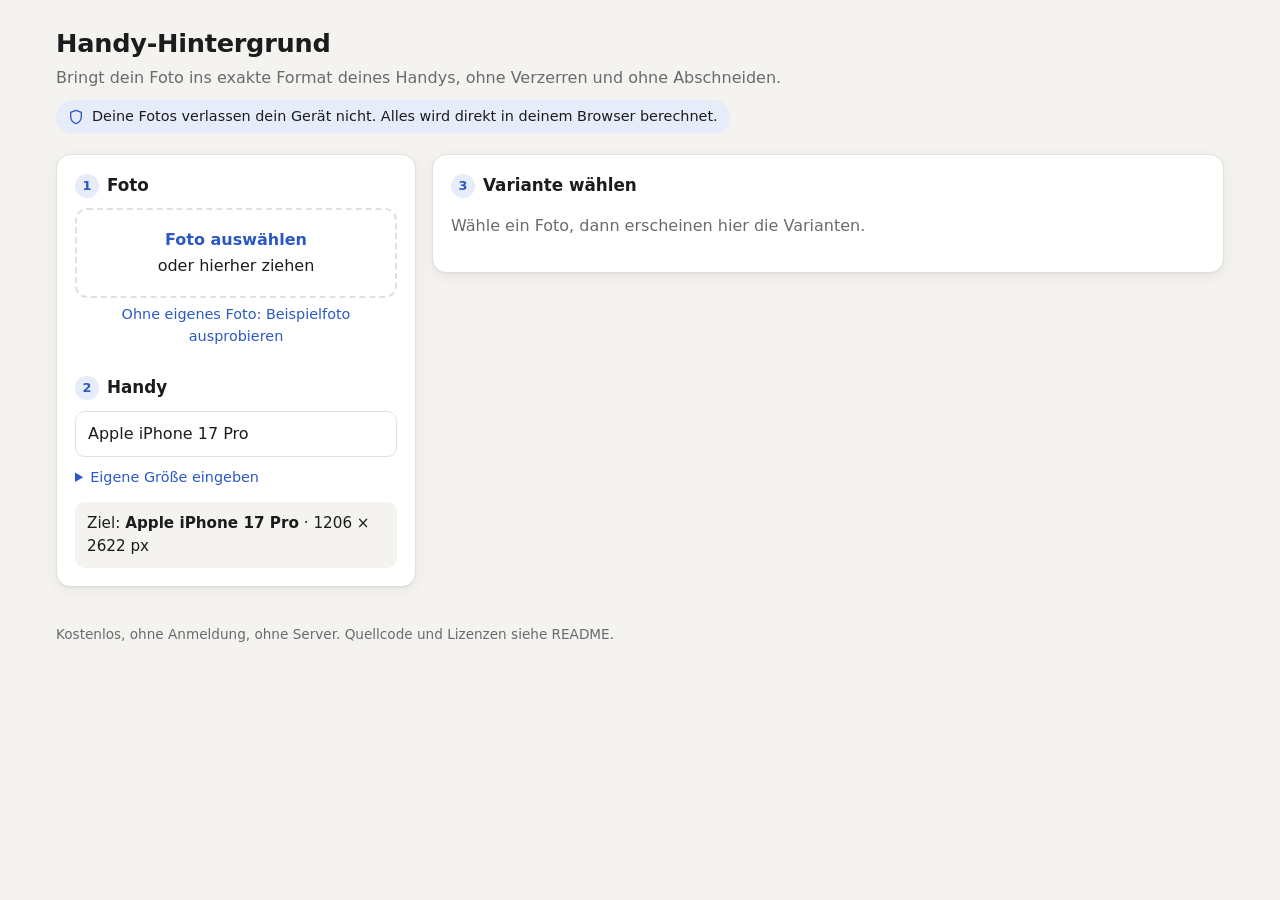
<file: index.html>
<!doctype html>
<html lang="de">
<head>
<meta charset="utf-8">
<meta name="viewport" content="width=device-width, initial-scale=1">
<title>Handy-Hintergrund</title>
<meta name="description" content="Bringt ein Foto ins exakte Bildschirmformat deines Handys, ohne Verzerren und ohne Abschneiden. Alles läuft im Browser.">
<link rel="icon" href="data:image/svg+xml,%3Csvg xmlns='http://www.w3.org/2000/svg' viewBox='0 0 32 32'%3E%3Crect x='8' y='2' width='16' height='28' rx='4' fill='%232b59c3'/%3E%3Crect x='11' y='6' width='10' height='20' rx='1.5' fill='%23fff'/%3E%3C/svg%3E">
<!-- Erlaubt der KI, mehrere Prozessorkerne zu nutzen (lädt die Seite beim ersten Besuch einmal neu) -->
<script src="js/coi-setup.js"></script>
<script src="coi-serviceworker.js"></script>
<link rel="stylesheet" href="css/style.css">
<script type="module" src="js/app.js"></script>
</head>
<body>
<header class="top">
  <h1>Handy-Hintergrund</h1>
  <p class="lead">Bringt dein Foto ins exakte Format deines Handys, ohne Verzerren und ohne Abschneiden.</p>
  <p class="privacy">
    <svg viewBox="0 0 24 24" aria-hidden="true"><path d="M12 2 4 5v6c0 5 3.4 9.4 8 11 4.6-1.6 8-6 8-11V5l-8-3Z" fill="none" stroke="currentColor" stroke-width="2" stroke-linejoin="round"/></svg>
    Deine Fotos verlassen dein Gerät nicht. Alles wird direkt in deinem Browser berechnet.
  </p>
</header>

<main class="layout">
  <section class="panel controls" aria-label="Einstellungen">
    <h2><span class="num">1</span> Foto</h2>
    <label class="dropzone" id="dropzone">
      <input type="file" id="fileInput" accept="image/*">
      <span class="dz-empty">
        <strong>Foto auswählen</strong>
        <span>oder hierher ziehen</span>
      </span>
      <span class="dz-loaded" hidden>
        <canvas id="sourceThumb"></canvas>
        <span>
          <strong id="sourceName"></strong>
          <span id="sourceInfo" class="muted"></span>
          <span class="link">Anderes Foto wählen</span>
        </span>
      </span>
    </label>
    <button type="button" class="text-btn" id="sampleBtn">Ohne eigenes Foto: Beispielfoto ausprobieren</button>
    <p class="error" id="fileError" role="alert" hidden></p>

    <h2><span class="num">2</span> Handy</h2>
    <button type="button" class="detected" id="detectedBtn" hidden></button>
    <div class="picker">
      <label for="deviceSearch" class="sr-only">Handymodell suchen</label>
      <input type="search" id="deviceSearch" placeholder="Modell suchen, z. B. Pixel 9" autocomplete="off"
             role="combobox" aria-expanded="false" aria-controls="deviceList" aria-autocomplete="list">
      <ul id="deviceList" role="listbox" hidden></ul>
    </div>
    <details class="custom" id="customBox">
      <summary>Eigene Größe eingeben</summary>
      <form id="customForm" class="custom-row">
        <label>Breite <input type="number" id="customW" min="100" max="8000" inputmode="numeric" required></label>
        <span aria-hidden="true">×</span>
        <label>Höhe <input type="number" id="customH" min="100" max="8000" inputmode="numeric" required></label>
        <button type="submit" class="btn small">Übernehmen</button>
      </form>
    </details>
    <p class="target" id="targetInfo"></p>
  </section>

  <section class="panel results" aria-label="Ergebnis">
    <h2><span class="num">3</span> Variante wählen</h2>
    <p class="muted" id="emptyHint">Wähle ein Foto, dann erscheinen hier die Varianten.</p>
    <p class="muted" id="fillInfo" hidden></p>
    <div class="cards" id="cards" role="radiogroup" aria-label="Varianten"></div>
    <p class="muted small notice" id="kiNotice" hidden></p>

    <div class="editor" id="editor" hidden>
      <div class="preview-wrap" id="previewWrap">
        <canvas id="preview" aria-label="Vorschau"></canvas>
        <div class="preview-status" id="previewStatus" role="status" hidden></div>
      </div>
      <div class="editor-side">
        <div class="position" id="positionBox" hidden>
          <label for="positionSlider" id="positionLabel">Position</label>
          <input type="range" id="positionSlider" min="0" max="100" value="50">
          <p class="muted small">Tipp: Du kannst das Bild in der Vorschau auch direkt verschieben.</p>
        </div>
        <h2><span class="num">4</span> Speichern</h2>
        <fieldset class="format">
          <legend class="sr-only">Dateiformat</legend>
          <label><input type="radio" name="format" value="jpg" checked> JPEG <span class="muted">(kleiner)</span></label>
          <label><input type="radio" name="format" value="png"> PNG <span class="muted">(verlustfrei)</span></label>
        </fieldset>
        <button type="button" class="btn" id="downloadBtn">Herunterladen</button>
        <button type="button" class="btn secondary" id="shareBtn" hidden>Teilen / In Fotos sichern</button>
        <p class="muted small" id="exportInfo"></p>
      </div>
    </div>
  </section>
</main>

<footer class="foot">
  <p>Kostenlos, ohne Anmeldung, ohne Server. Quellcode und Lizenzen siehe README.</p>
</footer>
</body>
</html>
</file>
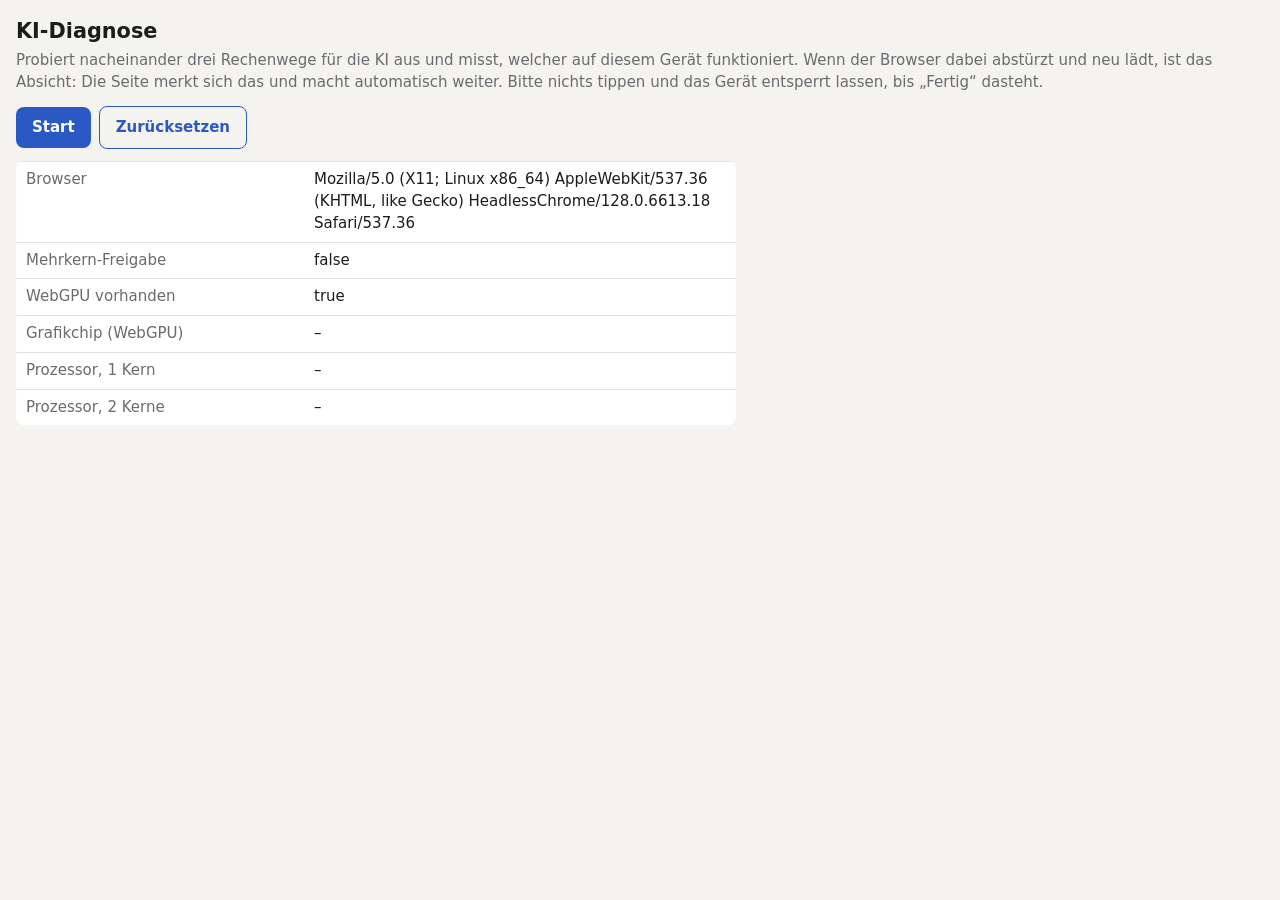
<file: test/ki-diagnose.html>
<!doctype html>
<html lang="de">
<head>
<meta charset="utf-8">
<meta name="viewport" content="width=device-width, initial-scale=1">
<title>KI-Diagnose</title>
<script src="../js/coi-setup.js"></script>
<script src="../coi-serviceworker.js"></script>
<style>
  :root { --bg: #f4f3ef; --panel: #fff; --fg: #1c1c1e; --muted: #6a6a70; --line: #e2e0da; --ok: #1e7b34; --bad: #b3261e; --accent: #2b59c3; color-scheme: light; }
  @media (prefers-color-scheme: dark) {
    :root:not([data-theme="light"]) { --bg: #131315; --panel: #1d1d20; --fg: #f1f1f3; --muted: #a2a2aa; --line: #34343a; --ok: #6fd08a; --bad: #ff8a80; --accent: #7c9cff; color-scheme: dark; }
  }
  body { margin: 0; padding: 16px; background: var(--bg); color: var(--fg); font: 15px/1.45 system-ui, -apple-system, sans-serif; }
  h1 { font-size: 1.3rem; margin: 0 0 4px; }
  p { margin: 0 0 12px; color: var(--muted); }
  button { padding: 10px 16px; border-radius: 8px; border: 0; background: var(--accent); color: #fff; font: inherit; font-weight: 600; margin-right: 8px; }
  button.secondary { background: transparent; color: var(--accent); border: 1px solid var(--accent); }
  #now { font-weight: 600; margin: 12px 0; }
  table { width: 100%; max-width: 720px; border-collapse: collapse; background: var(--panel); border-radius: 8px; overflow: hidden; }
  td { padding: 7px 10px; border-top: 1px solid var(--line); vertical-align: top; }
  td:first-child { width: 40%; color: var(--muted); }
  .ok { color: var(--ok); font-weight: 600; } .bad { color: var(--bad); font-weight: 600; }
</style>
</head>
<body>
<h1>KI-Diagnose</h1>
<p>Probiert nacheinander drei Rechenwege für die KI aus und misst, welcher auf diesem Gerät funktioniert. Wenn der Browser dabei abstürzt und neu lädt, ist das Absicht: Die Seite merkt sich das und macht automatisch weiter. Bitte nichts tippen und das Gerät entsperrt lassen, bis „Fertig“ dasteht.</p>
<button id="start">Start</button><button id="reset" class="secondary">Zurücksetzen</button>
<div id="now"></div>
<table id="out"></table>

<script type="module">
import * as ort from '../vendor/onnxruntime-web/ort.webgpu.min.mjs';
import { LAMA_MODEL_URL, LAMA_CACHE_NAME } from '../js/config.js';

const KEY = 'kiDiagnose';
const TESTS = [
  { id: 'webgpu', label: 'Grafikchip (WebGPU)', ep: 'webgpu', threads: 1 },
  { id: 'wasm1', label: 'Prozessor, 1 Kern', ep: 'wasm', threads: 1 },
  { id: 'wasm2', label: 'Prozessor, 2 Kerne', ep: 'wasm', threads: 2 },
];
const PHASES = { laden: 'Modell laden', vorbereiten: 'Vorbereiten', rechnen: 'Rechnen' };
const $ = (id) => document.getElementById(id);

const load = () => { try { return JSON.parse(localStorage.getItem(KEY)) ?? null; } catch { return null; } };
const save = (s) => { try { localStorage.setItem(KEY, JSON.stringify(s)); } catch { /* egal */ } };

function render(state) {
  $('out').innerHTML = '';
  const add = (name, value, ok) => {
    const tr = document.createElement('tr');
    const a = document.createElement('td'); a.textContent = name;
    const b = document.createElement('td'); b.textContent = value;
    if (ok === true) b.className = 'ok'; if (ok === false) b.className = 'bad';
    tr.append(a, b); $('out').append(tr);
  };
  add('Browser', navigator.userAgent);
  add('Mehrkern-Freigabe', String(self.crossOriginIsolated));
  add('WebGPU vorhanden', String(!!navigator.gpu));
  for (const t of TESTS) {
    const r = state?.results?.[t.id];
    if (!r) { add(t.label, state?.current === t.id ? 'läuft …' : '–'); continue; }
    if (r.crash) add(t.label, `abgestürzt beim ${PHASES[r.crash] ?? r.crash}`, false);
    else if (r.error) add(t.label, `Fehler: ${r.error}`, false);
    else add(t.label, `ok · Vorbereiten ${r.sessionS} s · Rechnen ${r.runS} s pro Rand`, true);
  }
}

function mark(state, phase) {
  state.phase = phase;
  save(state);
  $('now').textContent = `${TESTS.find((t) => t.id === state.current).label}: ${PHASES[phase]} …`;
}

async function modelBytes() {
  try {
    const cache = await caches.open(LAMA_CACHE_NAME);
    const hit = await cache.match(LAMA_MODEL_URL);
    if (hit) return new Uint8Array(await hit.arrayBuffer());
  } catch { /* ohne Cache */ }
  return new Uint8Array(await (await fetch(LAMA_MODEL_URL)).arrayBuffer());
}

async function runTest(state, t) {
  state.current = t.id;
  mark(state, 'laden');
  let bytes = await modelBytes();
  mark(state, 'vorbereiten');
  ort.env.wasm.numThreads = t.threads;
  ort.env.logLevel = 'error';
  const t0 = performance.now();
  const session = await ort.InferenceSession.create(bytes, { executionProviders: [t.ep], logSeverityLevel: 3 });
  bytes = null;
  const sessionS = ((performance.now() - t0) / 1000).toFixed(1);
  mark(state, 'rechnen');
  const N = 512 * 512, image = new Float32Array(3 * N).fill(0.5), mask = new Float32Array(N);
  for (let i = 0; i < N / 3; i++) mask[i] = 1;
  const t1 = performance.now();
  await session.run({ image: new ort.Tensor('float32', image, [1, 3, 512, 512]), mask: new ort.Tensor('float32', mask, [1, 1, 512, 512]) });
  const runS = ((performance.now() - t1) / 1000).toFixed(1);
  return { sessionS, runS };
}

async function continueRun() {
  const state = load();
  if (!state?.running) { render(state); return; }
  // Steht noch ein Test mit Phase drin, ist der Browser dabei abgestürzt
  if (state.current && state.phase) {
    state.results[state.current] = { crash: state.phase };
    state.current = null; state.phase = null;
    save(state);
  }
  const next = TESTS.find((t) => !state.results[t.id]);
  render(state);
  if (!next) {
    state.running = false; save(state);
    $('now').textContent = 'Fertig. Bitte die Liste kopieren und schicken.';
    return;
  }
  try {
    state.results[next.id] = await runTest(state, next);
  } catch (err) {
    state.results[next.id] = { error: String(err?.message ?? err).slice(0, 200) };
  }
  state.current = null; state.phase = null;
  save(state);
  // Neu laden, damit jeder Test mit frischem Arbeitsspeicher beginnt
  location.reload();
}

$('start').addEventListener('click', () => { save({ running: true, results: {} }); continueRun(); });
$('reset').addEventListener('click', () => { localStorage.removeItem(KEY); render(null); $('now').textContent = ''; });
continueRun();
</script>
</body>
</html>
</file>
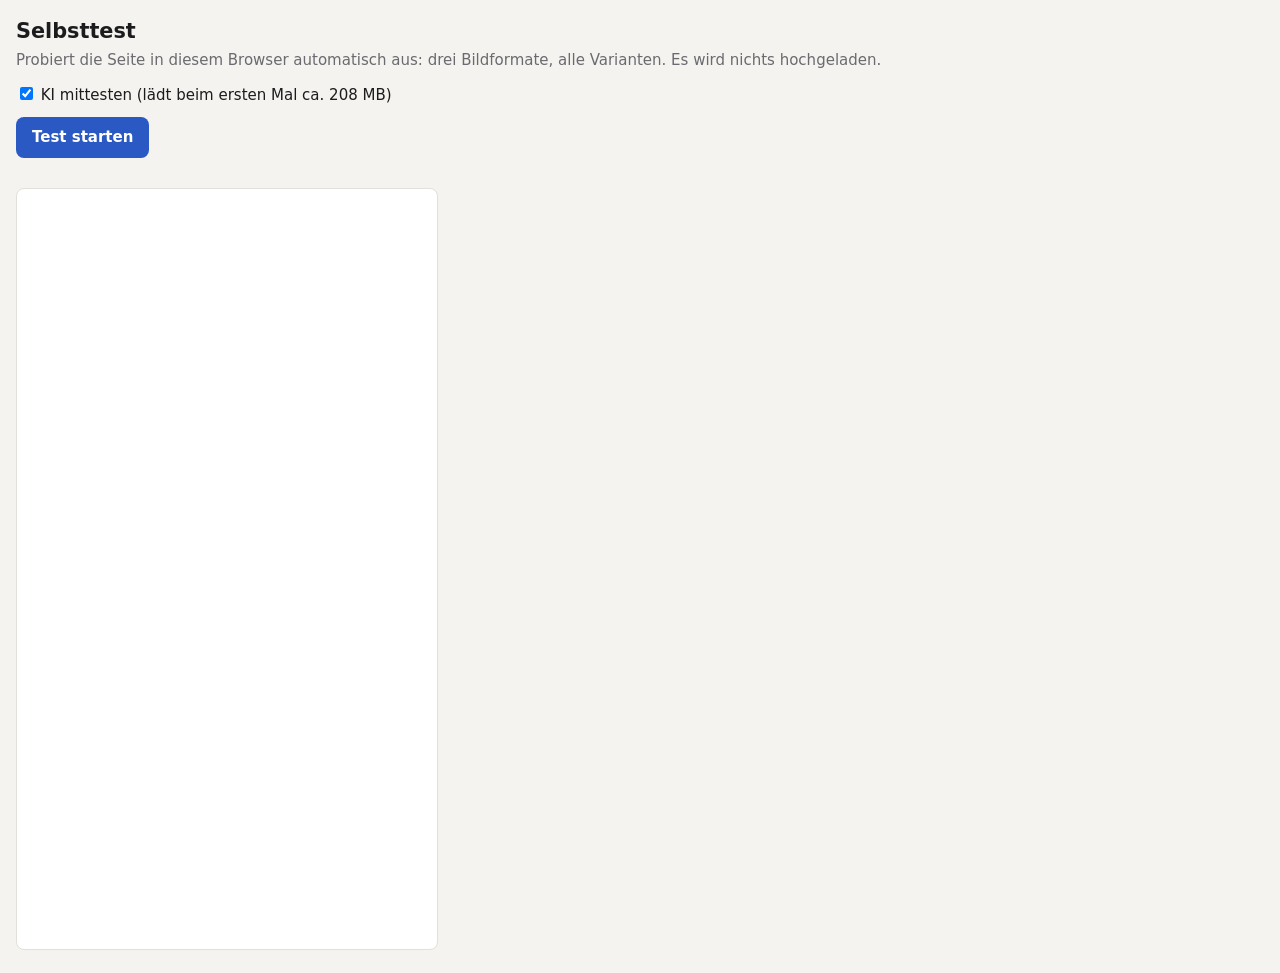
<file: test/selbsttest.html>
<!doctype html>
<html lang="de">
<head>
<meta charset="utf-8">
<meta name="viewport" content="width=device-width, initial-scale=1">
<title>Selbsttest</title>
<script src="../js/coi-setup.js"></script>
<script src="../coi-serviceworker.js"></script>
<style>
  :root { --bg: #f4f3ef; --panel: #fff; --fg: #1c1c1e; --muted: #6a6a70; --line: #e2e0da; --ok: #1e7b34; --bad: #b3261e; --accent: #2b59c3; color-scheme: light; }
  @media (prefers-color-scheme: dark) {
    :root:not([data-theme="light"]) { --bg: #131315; --panel: #1d1d20; --fg: #f1f1f3; --muted: #a2a2aa; --line: #34343a; --ok: #6fd08a; --bad: #ff8a80; --accent: #7c9cff; color-scheme: dark; }
  }
  body { margin: 0; padding: 16px; background: var(--bg); color: var(--fg); font: 15px/1.45 system-ui, -apple-system, sans-serif; }
  h1 { font-size: 1.3rem; margin: 0 0 4px; }
  p { margin: 0 0 12px; color: var(--muted); }
  button { padding: 10px 16px; border-radius: 8px; border: 0; background: var(--accent); color: #fff; font: inherit; font-weight: 600; }
  button:disabled { opacity: .5; }
  label { display: block; margin: 10px 0; }
  table { width: 100%; max-width: 720px; border-collapse: collapse; margin-top: 14px; background: var(--panel); border-radius: 8px; overflow: hidden; }
  td { padding: 7px 10px; border-top: 1px solid var(--line); vertical-align: top; word-break: break-word; }
  td:first-child { width: 34%; color: var(--muted); }
  .ok { color: var(--ok); font-weight: 600; } .bad { color: var(--bad); font-weight: 600; }
  #summary { font-size: 1.1rem; font-weight: 700; margin-top: 14px; }
  iframe { width: 100%; max-width: 420px; height: 760px; border: 1px solid var(--line); border-radius: 8px; margin-top: 16px; background: var(--panel); }
</style>
</head>
<body>
<h1>Selbsttest</h1>
<p>Probiert die Seite in diesem Browser automatisch aus: drei Bildformate, alle Varianten. Es wird nichts hochgeladen.</p>
<label><input type="checkbox" id="withAi" checked> KI mittesten (lädt beim ersten Mal ca. 208 MB)</label>
<button id="start">Test starten</button>
<p id="crash" class="bad" hidden></p>
<div id="summary"></div>
<table id="out"></table>
<iframe id="app" title="Seite im Test"></iframe>

<script type="module">
const $ = (id) => document.getElementById(id);
const results = [];
const errors = [];

// Ist die Seite beim letzten Test abgestürzt? Die KI notiert vor jeder Phase, wo sie gerade ist.
// (Muss gelesen werden, bevor die Seite im Rahmen geladen wird, denn die löscht den Eintrag.)
const PHASES = { laden: 'beim Laden des Modells', vorbereiten: 'beim Vorbereiten der KI', rechnen: 'beim Rechnen' };
let lastCrash = null;
try { lastCrash = localStorage.getItem('lamaPhase'); } catch { /* egal */ }
if (lastCrash) {
  $('crash').textContent = `Beim letzten Versuch ist der Browser ${PHASES[lastCrash] ?? lastCrash} abgestürzt (vermutlich zu wenig Arbeitsspeicher).`;
  $('crash').hidden = false;
}

function row(name, value, ok) {
  results.push({ name, value, ok });
  const tr = document.createElement('tr');
  const a = document.createElement('td'); a.textContent = name;
  const b = document.createElement('td'); b.textContent = value;
  if (ok === true) b.className = 'ok';
  if (ok === false) b.className = 'bad';
  tr.append(a, b);
  $('out').append(tr);
}

const sleep = (ms) => new Promise((r) => setTimeout(r, ms));
async function waitFor(fn, timeoutMs, what) {
  const end = performance.now() + timeoutMs;
  for (;;) {
    try { const v = fn(); if (v) return v; } catch { /* Seite lädt evtl. gerade neu */ }
    if (performance.now() > end) throw new Error(`Zeitüberschreitung: ${what}`);
    await sleep(200);
  }
}

function env() {
  const ua = navigator.userAgent;
  const browser = /Edg\//.test(ua) ? 'Edge' : /Firefox\//.test(ua) ? 'Firefox' : /Chrome\//.test(ua) ? 'Chrome' : /Safari\//.test(ua) ? 'Safari' : 'unbekannt';
  return { ua, browser };
}

async function run() {
  $('start').disabled = true;
  $('out').innerHTML = '';
  const t = performance.now();
  const frame = $('app');
  const { ua, browser } = env();
  row('Browser', ua);
  row('Mehrkern-Freigabe (cross-origin isolated)', String(self.crossOriginIsolated), self.crossOriginIsolated === true);
  row('WebGPU vorhanden', String(!!navigator.gpu));
  row('Prozessorkerne', String(navigator.hardwareConcurrency || '?'));
  if (navigator.deviceMemory) row('Arbeitsspeicher (laut Browser)', `${navigator.deviceMemory} GB`);
  if (lastCrash) row('Absturz beim letzten Versuch', PHASES[lastCrash] ?? lastCrash, false);

  // Seite im Rahmen neu laden und Fehler mitschneiden
  frame.src = '../index.html?' + Date.now();
  await waitFor(() => {
    const d = frame.contentDocument;
    return d?.readyState === 'complete' && d.getElementById('targetInfo')?.textContent ? d : null;
  }, 30000, 'Seite laden');
  await sleep(1500); // falls die Seite sich für die Mehrkern-Freigabe noch einmal neu lädt
  await waitFor(() => frame.contentDocument?.getElementById('targetInfo')?.textContent, 30000, 'Seite laden');
  const win = frame.contentWindow;
  const doc = frame.contentDocument;
  row('Mehrkern-Freigabe in der Seite', String(win.crossOriginIsolated), win.crossOriginIsolated === true);
  win.addEventListener('error', (e) => errors.push(e.message));
  win.addEventListener('unhandledrejection', (e) => errors.push(String(e.reason?.message ?? e.reason)));
  await waitFor(() => doc.getElementById('targetInfo').textContent, 10000, 'Geräteliste');
  row('Seite geladen', 'ja', true);

  doc.getElementById('sampleBtn').click();
  await waitFor(() => doc.querySelectorAll('.card').length > 0, 15000, 'Beispielfoto');
  row('Beispielfoto (3:4)', doc.getElementById('sourceInfo').textContent, true);

  const withAi = $('withAi').checked;
  const cases = [
    { w: 1080, h: 1300, label: 'Wenig zu füllen', expect: ['seam', 'lama'] },
    { w: 1206, h: 2622, label: 'Mittel (iPhone 17 Pro)', expect: ['lama', 'blur'] },
    { w: 2560, h: 1440, label: 'Viel (Querformat)', expect: ['combo', 'blur', 'lama'] },
  ];
  for (const c of cases) {
    doc.getElementById('customBox').open = true;
    doc.getElementById('customW').value = c.w;
    doc.getElementById('customH').value = c.h;
    doc.getElementById('customForm').requestSubmit();
    const t0 = performance.now();
    await waitFor(() => doc.getElementById('targetInfo').textContent.includes(`${c.w} × ${c.h}`), 5000, 'Zielgröße');
    await sleep(400);
    const statuses = () => [...doc.querySelectorAll('.card')].map((card) => {
      const s = card.querySelector('.status');
      return { id: card.dataset.id, text: s.hidden ? 'fertig' : s.textContent };
    });
    if (withAi) {
      const lama = doc.querySelector('.card[data-id="lama"]');
      if (lama && /Antippen/.test(lama.querySelector('.status').textContent)) lama.click();
    }
    let final;
    try {
      final = await waitFor(() => {
        const st = statuses();
        const done = st.every((s) => s.text === 'fertig' || (!withAi && /Antippen/.test(s.text)) || /nicht geklappt|fehlgeschlagen/.test(s.text));
        return done ? st : null;
      }, 400000, c.label);
    } catch (err) {
      final = statuses();
      errors.push(err.message);
    }
    const secs = ((performance.now() - t0) / 1000).toFixed(1);
    const ids = final.map((s) => s.id);
    const orderOk = JSON.stringify(ids) === JSON.stringify(c.expect);
    const allOk = final.every((s) => s.text === 'fertig' || (!withAi && /Antippen/.test(s.text)));
    row(`${c.label}: Varianten`, ids.join(', ') + (orderOk ? '' : ` (erwartet: ${c.expect.join(', ')})`), orderOk);
    row(`${c.label}: Ergebnis`, final.map((s) => `${s.id}: ${s.text}`).join(' · ') + ` · ${secs} s`, allOk);
    // Exportgröße prüfen: Die Vorschau zeigt das Ergebnis, die Datei hat genau die Zielgröße
    const sel = doc.querySelector('.card[aria-checked="true"]')?.dataset.id;
    row(`${c.label}: gewählt`, sel ?? '–');
  }

  row('Fehler in der Seite', errors.length ? errors.join(' | ') : 'keine', errors.length === 0);
  const failed = results.filter((r) => r.ok === false).length;
  $('summary').textContent = failed ? `${failed} Punkt(e) nicht in Ordnung` : `Alles in Ordnung (${((performance.now() - t) / 1000).toFixed(0)} s)`;
  $('summary').className = failed ? 'bad' : 'ok';
  $('start').disabled = false;

  // Nur beim Testen auf dem Entwicklungsrechner: Ergebnis an den lokalen Testserver schicken
  if (new URLSearchParams(location.search).has('report')) {
    await fetch('/report', { method: 'POST', body: JSON.stringify({ browser, results, summary: $('summary').textContent }) }).catch(() => {});
  }
}

$('start').addEventListener('click', () => run().catch((err) => { row('Abbruch', err.message, false); $('start').disabled = false; }));
if (new URLSearchParams(location.search).has('auto')) $('start').click();
</script>
</body>
</html>
</file>
<file: css/style.css>
:root {
  --bg: #f4f3ef;
  --panel: #ffffff;
  --fg: #1c1c1e;
  --muted: #6a6a70;
  --line: #e2e0da;
  --accent: #2b59c3;
  --accent-fg: #ffffff;
  --accent-soft: #e6ecfa;
  --error: #b3261e;
  --checker-a: #e9e7e1;
  --checker-b: #f6f5f1;
  --radius: 14px;
  --icon-download: url("data:image/svg+xml,%3Csvg xmlns='http://www.w3.org/2000/svg' viewBox='0 0 24 24' fill='none' stroke='black' stroke-width='2' stroke-linecap='round' stroke-linejoin='round'%3E%3Cpath d='M12 3v12m0 0-5-5m5 5 5-5M4 19h16'/%3E%3C/svg%3E");
  --shadow: 0 1px 2px rgb(0 0 0 / .05), 0 4px 16px rgb(0 0 0 / .05);
  color-scheme: light;
}
@media (prefers-color-scheme: dark) {
  :root:not([data-theme="light"]) {
    --bg: #131315;
    --panel: #1d1d20;
    --fg: #f1f1f3;
    --muted: #a2a2aa;
    --line: #34343a;
    --accent: #7c9cff;
    --accent-fg: #0d1430;
    --accent-soft: #232c48;
    --error: #ff8a80;
    --checker-a: #26262a;
    --checker-b: #2e2e33;
    --shadow: none;
    color-scheme: dark;
  }
}
:root[data-theme="dark"] {
  --bg: #131315; --panel: #1d1d20; --fg: #f1f1f3; --muted: #a2a2aa; --line: #34343a;
  --accent: #7c9cff; --accent-fg: #0d1430; --accent-soft: #232c48; --error: #ff8a80;
  --checker-a: #26262a; --checker-b: #2e2e33; --shadow: none; color-scheme: dark;
}

* { box-sizing: border-box; }
[hidden] { display: none !important; }
html { -webkit-text-size-adjust: 100%; }
body {
  margin: 0;
  background: var(--bg);
  color: var(--fg);
  font: 16px/1.5 system-ui, -apple-system, "Segoe UI", Roboto, sans-serif;
}
h1 { font-size: 1.6rem; margin: 0; letter-spacing: -.01em; }
h2 { font-size: 1.05rem; margin: 22px 0 10px; display: flex; align-items: center; gap: 8px; }
h2:first-child { margin-top: 0; }
.num {
  display: inline-grid; place-items: center; width: 24px; height: 24px; border-radius: 50%;
  background: var(--accent-soft); color: var(--accent); font-size: .8rem; font-weight: 700;
}
.muted { color: var(--muted); }
.small { font-size: .85rem; }
.sr-only { position: absolute; width: 1px; height: 1px; overflow: hidden; clip: rect(0 0 0 0); white-space: nowrap; }

.top { max-width: 1200px; margin: 0 auto; padding: 24px 16px 8px; }
.lead { margin: 4px 0 10px; color: var(--muted); }
.privacy {
  display: inline-flex; align-items: center; gap: 8px; margin: 0;
  font-size: .9rem; padding: 6px 12px; border-radius: 999px; background: var(--accent-soft);
}
.privacy svg { width: 16px; height: 16px; flex: none; color: var(--accent); }

.layout {
  max-width: 1200px; margin: 0 auto; padding: 12px 16px 24px;
  display: grid; grid-template-columns: minmax(280px, 360px) 1fr; gap: 16px; align-items: start;
}
@media (max-width: 820px) { .layout { grid-template-columns: 1fr; } }
.panel { background: var(--panel); border: 1px solid var(--line); border-radius: var(--radius); padding: 18px; box-shadow: var(--shadow); min-width: 0; }

/* Foto-Auswahl */
.dropzone {
  display: block; border: 2px dashed var(--line); border-radius: 12px; padding: 18px;
  text-align: center; cursor: pointer; transition: border-color .15s, background .15s;
}
.dropzone:hover, .dropzone.drag { border-color: var(--accent); background: var(--accent-soft); }
.dropzone input { position: absolute; opacity: 0; width: 1px; height: 1px; }
.dropzone:focus-within { outline: 2px solid var(--accent); outline-offset: 2px; }
.dz-empty { display: flex; flex-direction: column; gap: 2px; }
.dz-empty strong { color: var(--accent); }
.dz-loaded { display: flex; gap: 12px; align-items: center; text-align: left; }
.dz-loaded > span { display: flex; flex-direction: column; min-width: 0; }
.dz-loaded strong { overflow: hidden; text-overflow: ellipsis; white-space: nowrap; }
.dz-loaded .link { color: var(--accent); font-size: .9rem; }
#sourceThumb { width: 64px; height: 64px; object-fit: cover; border-radius: 8px; flex: none; background: var(--checker-a); }
.text-btn { background: none; border: 0; padding: 6px 0; color: var(--accent); font: inherit; font-size: .9rem; cursor: pointer; }
.error { color: var(--error); margin: 8px 0 0; }

/* Handy-Auswahl */
.detected {
  width: 100%; text-align: left; margin-bottom: 10px; padding: 10px 12px; border-radius: 10px;
  border: 1px solid var(--accent); background: var(--accent-soft); color: var(--fg); font: inherit; cursor: pointer;
}
.picker { position: relative; }
#deviceSearch {
  width: 100%; padding: 10px 12px; font: inherit; color: var(--fg); background: var(--panel);
  border: 1px solid var(--line); border-radius: 10px;
}
#deviceSearch:focus { outline: 2px solid var(--accent); outline-offset: 1px; }
#deviceList {
  position: absolute; z-index: 5; left: 0; right: 0; top: calc(100% + 4px); margin: 0; padding: 4px;
  list-style: none; max-height: 320px; overflow-y: auto; background: var(--panel);
  border: 1px solid var(--line); border-radius: 10px; box-shadow: 0 8px 30px rgb(0 0 0 / .18);
}
#deviceList li { padding: 8px 10px; border-radius: 6px; cursor: pointer; display: flex; justify-content: space-between; gap: 8px; }
#deviceList li[aria-selected="true"], #deviceList li:hover { background: var(--accent-soft); }
#deviceList li .meta { color: var(--muted); font-size: .85rem; white-space: nowrap; }
#deviceList li.none { color: var(--muted); cursor: default; background: none; }
.custom { margin-top: 10px; }
.custom summary { cursor: pointer; color: var(--accent); font-size: .9rem; }
.custom-row { display: flex; align-items: end; gap: 8px; flex-wrap: wrap; margin-top: 8px; }
.custom-row label { display: flex; flex-direction: column; font-size: .8rem; color: var(--muted); }
.custom-row input { width: 6.5em; padding: 8px; font: inherit; color: var(--fg); background: var(--panel); border: 1px solid var(--line); border-radius: 8px; }
.target { margin: 14px 0 0; padding: 10px 12px; border-radius: 10px; background: var(--bg); font-size: .95rem; }

/* Buttons */
.btn {
  display: block; width: 100%; padding: 12px 16px; border-radius: 10px; border: 1px solid var(--accent);
  background: var(--accent); color: var(--accent-fg); font: inherit; font-weight: 600; cursor: pointer;
}
.btn.small { width: auto; padding: 8px 12px; }
.btn.secondary { background: transparent; color: var(--accent); margin-top: 8px; }
.btn:disabled { opacity: .5; cursor: default; }

/* Varianten */
.cards { display: grid; grid-template-columns: repeat(auto-fill, minmax(150px, 1fr)); gap: 12px; }
.card {
  position: relative; display: flex; flex-direction: column; gap: 6px; padding: 10px; text-align: left;
  border: 2px solid var(--line); border-radius: 12px; background: var(--panel); color: var(--fg); font: inherit; cursor: pointer;
}
.card[aria-checked="true"] { border-color: var(--accent); background: var(--accent-soft); }
.card .thumb { position: relative; display: block; }
.card canvas { display: block; width: 100%; height: 190px; object-fit: contain; border-radius: 6px; background: var(--checker-a); }
.status, .preview-status {
  position: absolute; inset: 0; display: flex; flex-direction: column; align-items: center; justify-content: center;
  gap: 8px; padding: 10px; text-align: center; font-size: .85rem; font-weight: 600; color: var(--fg);
}
.status progress, .preview-status progress { width: 80%; accent-color: var(--accent); }
.card.needs-action .status { color: var(--accent); }
.card.needs-action .status span::before { content: ''; display: block; width: 28px; height: 28px; margin: 0 auto 6px;
  background: currentColor; -webkit-mask: var(--icon-download) center / contain no-repeat; mask: var(--icon-download) center / contain no-repeat; }
.card strong { font-size: .95rem; }
.card .desc { font-size: .8rem; color: var(--muted); }
.badge {
  position: absolute; top: 16px; left: 16px; padding: 2px 8px; border-radius: 999px;
  background: var(--accent); color: var(--accent-fg); font-size: .75rem; font-weight: 700;
}

/* Vorschau und Export */
.editor { display: grid; grid-template-columns: auto minmax(220px, 300px); gap: 20px; margin-top: 18px; align-items: start; }
@media (max-width: 1000px) { .editor { grid-template-columns: 1fr; } }
.preview-wrap {
  position: relative; display: grid; place-items: center; padding: 12px; border-radius: 12px; min-width: 0;
  background: repeating-conic-gradient(var(--checker-a) 0 25%, var(--checker-b) 0 50%) 0 0 / 20px 20px;
}
#preview { display: block; border-radius: 18px; box-shadow: 0 4px 24px rgb(0 0 0 / .25); touch-action: none; max-width: 100%; }
#preview.movable-x { cursor: ew-resize; }
#preview.movable-y { cursor: ns-resize; }
.editor-side h2 { margin-top: 0; }
.position { margin-bottom: 20px; }
.position label { display: block; font-weight: 600; margin-bottom: 4px; }
.position input { width: 100%; accent-color: var(--accent); }
.format { border: 0; padding: 0; margin: 0 0 12px; display: flex; flex-direction: column; gap: 6px; }
.format input { accent-color: var(--accent); }

.notice { margin: 10px 0 0; }
.foot { max-width: 1200px; margin: 0 auto; padding: 0 16px 32px; color: var(--muted); font-size: .85rem; }
.preview-status { font-size: 1rem; }
.preview-status span { background: var(--panel); padding: 6px 12px; border-radius: 8px; }

/* Handy: Varianten als wischbare Leiste, damit die Vorschau nicht weit nach unten rutscht */
@media (max-width: 600px) {
  .cards {
    grid-auto-flow: column; grid-template-columns: none; grid-auto-columns: 44%;
    overflow-x: auto; scroll-snap-type: x mandatory; padding-bottom: 6px; margin: 0 -4px; padding-inline: 4px;
  }
  .card { scroll-snap-align: start; }
  .card canvas { height: 150px; }
  .card .desc { display: none; }
  .badge { top: 14px; left: 14px; }
}
</file>
